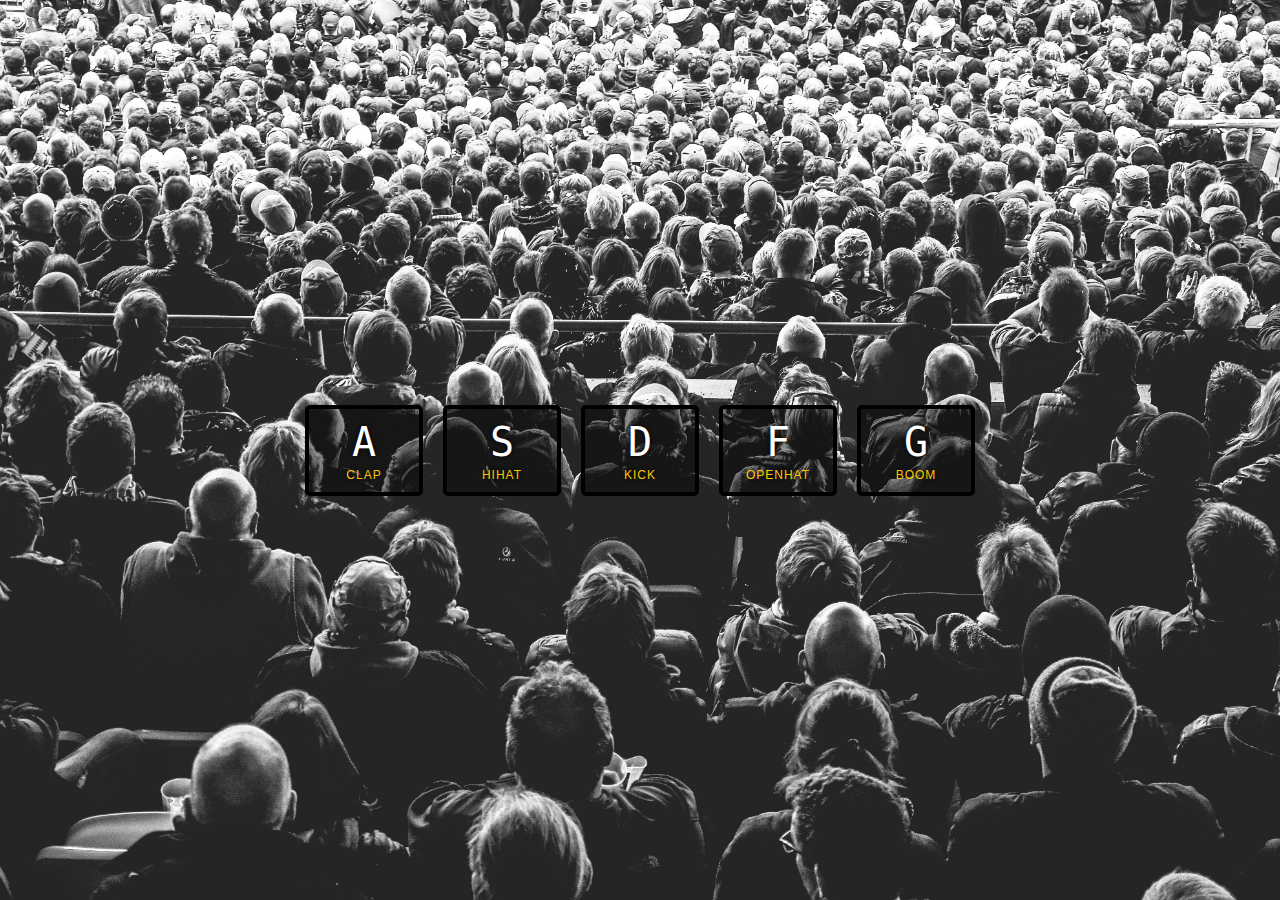
<file: 01 - JavaScript Drum Kit/index.html>
<!DOCTYPE html>
<head>
    <title>JS Drum Kit</title>
    <link rel="stylesheet" href="style.css">
</head>
<body>

    <div class = "keys">
        <div data-key="65" class="key">
            <kbd>A</kbd>
            <span class = "sound">clap</span>
        </div>
        <div data-key="83" class="key">
            <kbd>S</kbd>
            <span class = "sound">hihat</span>
        </div>
        <div data-key="68" class="key">
            <kbd>D</kbd>
            <span class = "sound">kick</span>
        </div>
        <div data-key="70" class="key">
            <kbd>F</kbd>
            <span class = "sound">openhat</span>
        </div>
        <div data-key="71" class="key">
            <kbd>G</kbd>
            <span class = "sound">boom</span>
        </div> 
        <audio data-key = "65" src = "sounds/clap.wav"></audio>
        <audio data-key = "83" src = "sounds/hihat.wav"></audio>
        <audio data-key = "68" src = "sounds/kick.wav"></audio>
        <audio data-key = "70" src = "sounds/openhat.wav"></audio>
        <audio data-key = "71" src = "sounds/boom.wav"></audio>
    </div>
    <script>
        function removeTransition(e){
            if (e.propertyName !== 'transform') return;
                e.target.classList.remove('playing');
        }

        function playSound(e) {
            const audio = document.querySelector(`audio[data-key="${e.keyCode}"]`)
            const key = document.querySelector(`div[data-key="${e.keyCode}"]`)
            if(!audio) return

            key.classList.add('playing')
            audio.currentTime = 0
            audio.play()
        }
        const allKeys = Array.from(document.querySelectorAll(".key"))
        allKeys.forEach(key => key.addEventListener('transitionend', removeTransition) )
        console.log(allKeys)
        window.addEventListener('keydown',playSound)
    </script>
</body>
</html>
</file>
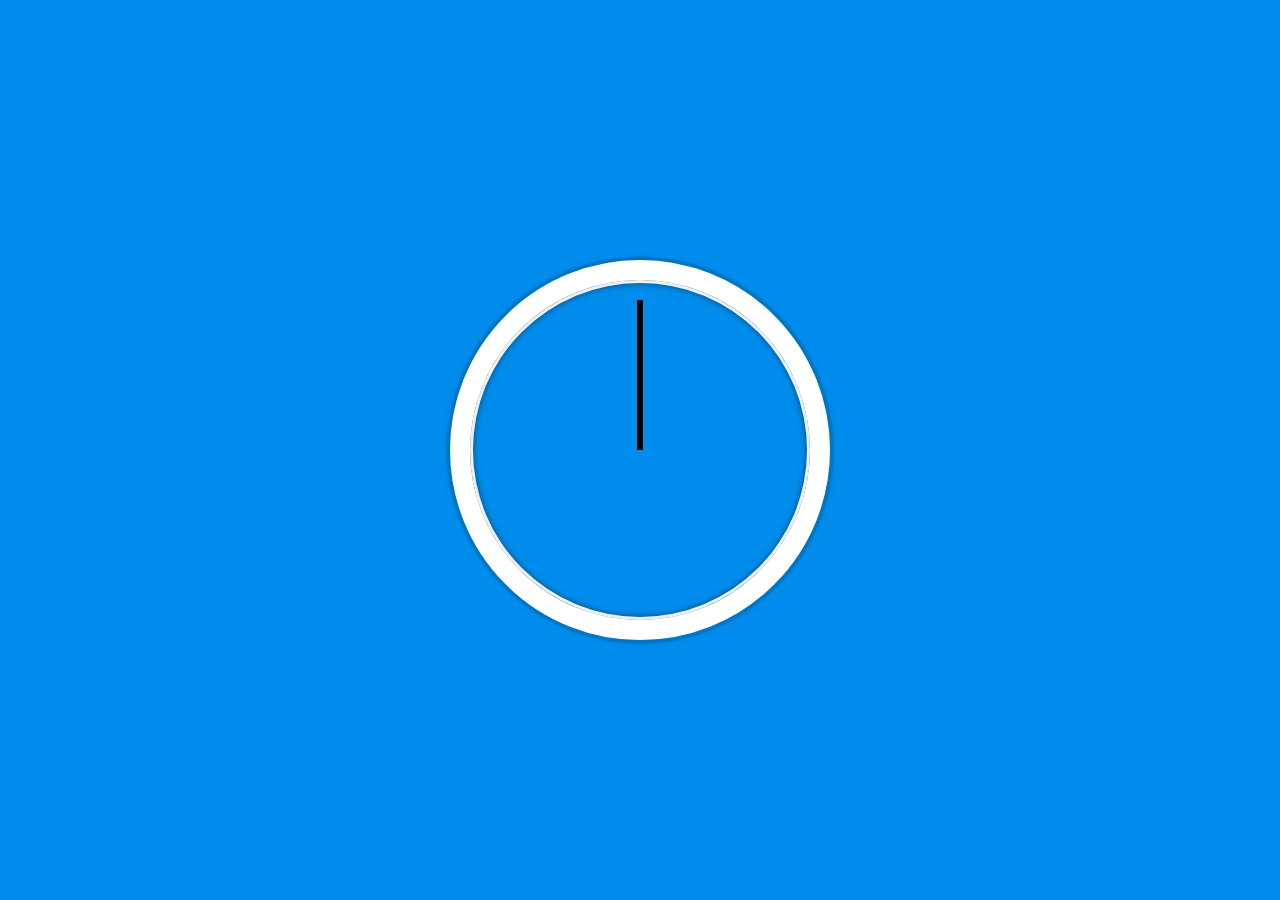
<file: 02 - Clock/index.html>
<!DOCTYPE html>
<head>
    <meta charset="UTF-8">
    <title>JS + CSS Clock</title>
    <link rel="stylesheet" href="style.css">
</head>
<body>
    <div class="clock">
        <div class="clock-face">
          <div class="hand hour-hand"></div>
          <div class="hand min-hand"></div>
          <div class="hand second-hand"></div>
        </div>
    </div>
    <script>
        const secondHand = document.querySelector('.second-hand')
        const minHand = document.querySelector('.min-hand')
        const hourHand = document.querySelector('.hour-hand')
        
        function setDate(){
            const now = new Date();

            const seconds = now.getSeconds();
            const secondDegrees = ((seconds/60)*360) + 90;
            secondHand.style.transform = `rotate(${secondDegrees}deg)`;

            const mins = now.getMinutes();
            const minDegrees = ((mins/60) * 360) + 90
            minHand.style.transform = `rotate(${minDegrees}deg)`;

            const hours = now.getHours();
            const hourDegrees = ((hours/12) * 360) + 90
            hourHand.style.transform = `rotate(${hourDegrees}deg)`;


        }
        setInterval(setDate,1000)
    </script>
</body>
</html>
</file>
<file: 01 - JavaScript Drum Kit/style.css>
html {
    font-size: 10px;
    background: url('./background.jpg') bottom center;
    background-size: cover;
  }
  body,html {
    margin: 0;
    padding: 0;
    font-family: sans-serif;
  }

  .keys {
    display: flex;
    flex: 1;
    min-height: 100vh;
    align-items: center;
    justify-content: center;
  }
  
  .key {
    border: .4rem solid black;
    border-radius: .5rem;
    margin: 1rem;
    font-size: 1.5rem;
    padding: 1rem .5rem;
    transition: all .07s ease;
    width: 10rem;
    text-align: center;
    color: white;
    background: rgba(0,0,0,0.4);
    text-shadow: 0 0 .5rem black;
  }
  .playing {
    transform: scale(1.1);
    border-color: #ffc600;
    box-shadow: 0 0 1rem #ffc600;
  }
  
  kbd {
    display: block;
    font-size: 4rem;
  }
  
  .sound {
    font-size: 1.2rem;
    text-transform: uppercase;
    letter-spacing: .1rem;
    color: #ffc600;
  }
</file>
<file: 02 - Clock/style.css>
html {
    background: #018DED url(https://unsplash.it/1500/1000?image=881&blur=5);
    background-size: cover;
    font-family: 'helvetica neue';
    text-align: center;
    font-size: 10px;
  }

  body {
    margin: 0;
    font-size: 2rem;
    display: flex;
    flex: 1;
    min-height: 100vh;
    align-items: center;
  }

  .clock {
    width: 30rem;
    height: 30rem;
    border: 20px solid white;
    border-radius: 50%;
    margin: 50px auto;
    position: relative;
    padding: 2rem;
    box-shadow:
      0 0 0 4px rgba(0,0,0,0.1),
      inset 0 0 0 3px #EFEFEF,
      inset 0 0 10px black,
      0 0 10px rgba(0,0,0,0.2);
  }

  .clock-face {
    position: relative;
    width: 100%;
    height: 100%;
    transform: translateY(-3px); /* account for the height of the clock hands */
  }

  .hand {
    width: 50%;
    height: 6px;
    background: black;
    position: absolute;
    top: 50%;
    transform-origin: 100%;
    transform: rotate(90deg);
    transition: all 0.05s ;
    transition: cubic-bezier(0.19, 2.5, 0.52, 1)
  }
</file>
